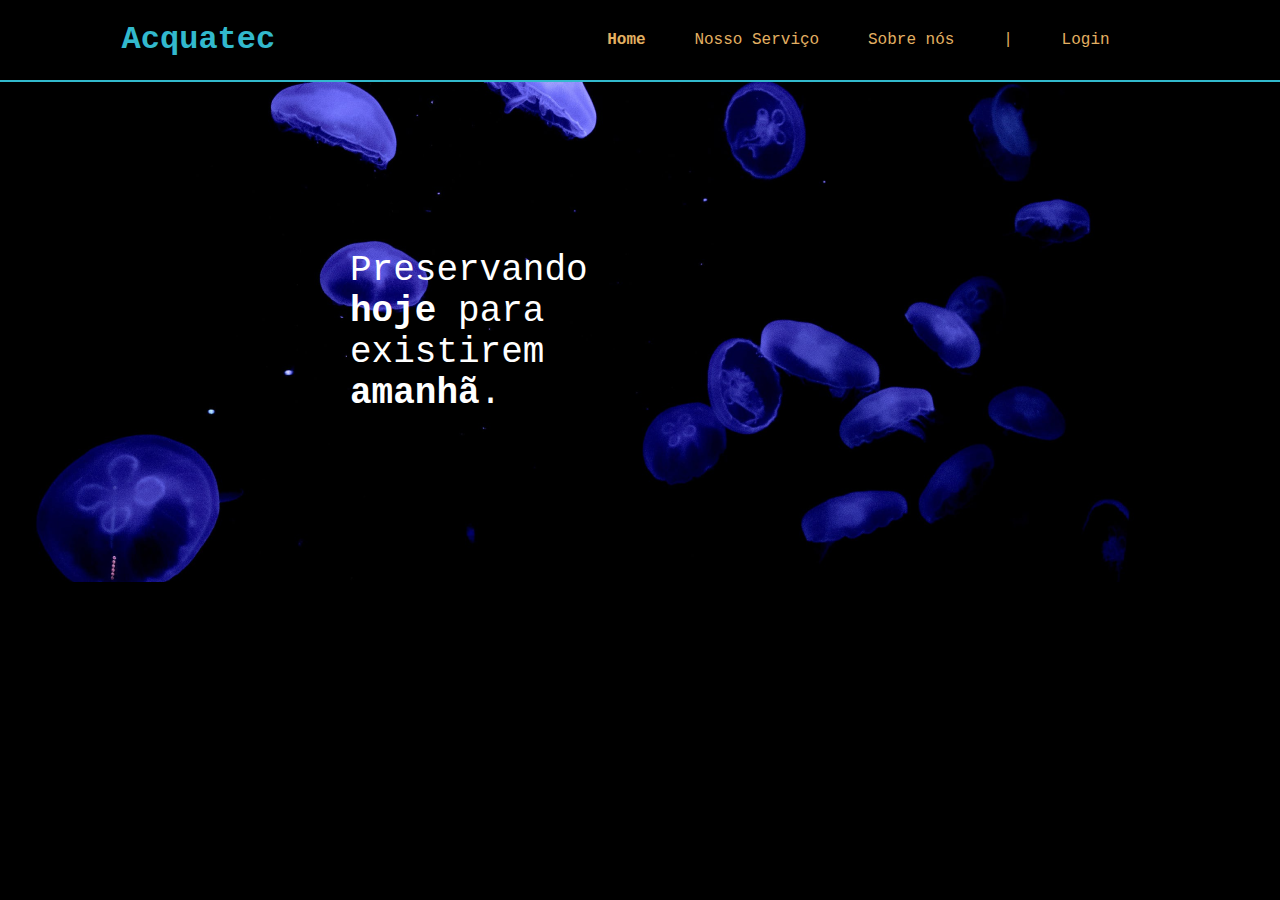
<file: AQUATEC/index.html>
<!DOCTYPE html>
<html lang="pt">
<head>
    <meta charset="UTF-8">
    <meta http-equiv="X-UA-Compatible" content="IE=edge">
    <meta name="viewport" content="width=device-width, initial-scale=1.0">
    <title>Modelo Institucional</title>
    <link rel="stylesheet" href="style.css">
</head>
<body>
    <div class="header">
        <div  class="container">
            <h1>Acquatec</h1>
            <ul>
                <li class="agora"><a href="#">Home</a></li>
                <li><a href="#">Nosso Serviço</a></li>
                <li><a href="#">Sobre nós</a></li>
                <li>|</li>
                <li><a href="login.html">Login</a></li>
            </ul>
        </div>
    </div>
    <div class="banner">
        <div class="container">
            <p>Preservando <span>hoje</span> para existirem <span>amanhã</span>.</p>
        </div>
    </div>
</body>
</html>
</file>
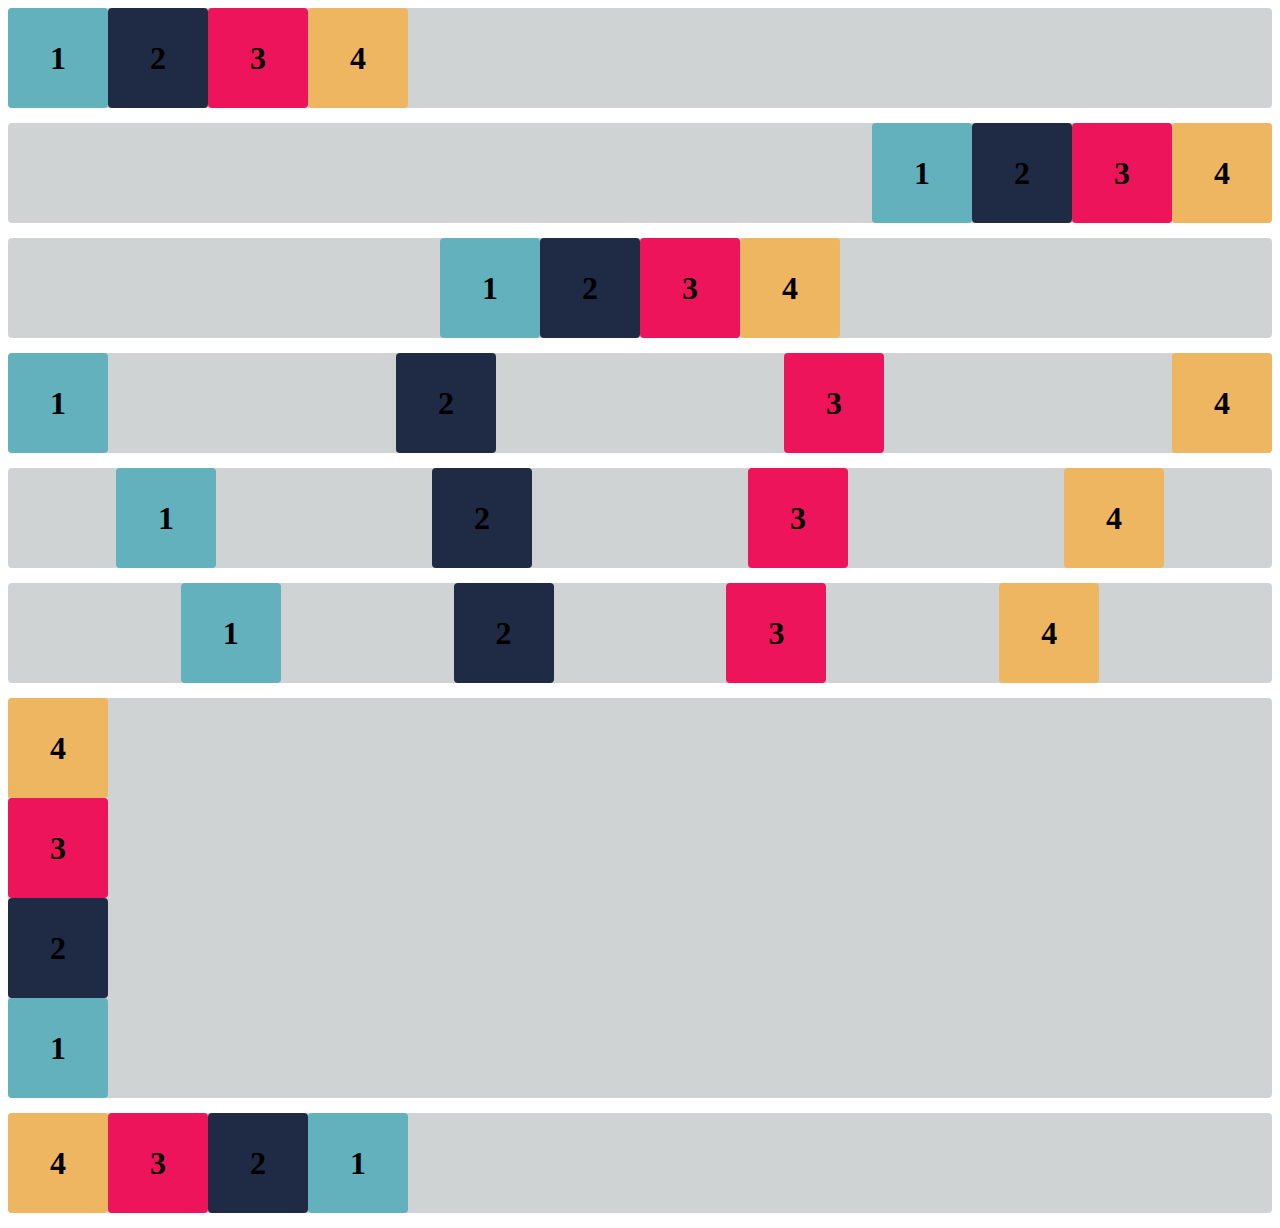
<file: Individuais/Atividade_29032022/atv04_Flexbox/index.html>
<!DOCTYPE html>
<html lang="pt">
    <head>
        <meta charset="UTF-8">
        <meta http-equiv="X-UA-Compatible" content="IE=edge">
        <meta name="viewport" content="width=device-width, initial-scale=1.0">
        <title>Flexbox</title>
        <link rel="stylesheet" href="style.css">
    </head>
    <body>
        <div class="base container1">
            <div class="flex-item box1"><h1>1</h1></div>
            <div class="flex-item box2"><h1>2</h1></div>
            <div class="flex-item box3"><h1>3</h1></div>
            <div class="flex-item box4"><h1>4</h1></div>
        </div>
        <div class="base container2">
            <div class="flex-item box1"><h1>1</h1></div>
            <div class="flex-item box2"><h1>2</h1></div>
            <div class="flex-item box3"><h1>3</h1></div>
            <div class="flex-item box4"><h1>4</h1></div>
        </div>
        <div class="base container3">
            <div class="flex-item box1"><h1>1</h1></div>
            <div class="flex-item box2"><h1>2</h1></div>
            <div class="flex-item box3"><h1>3</h1></div>
            <div class="flex-item box4"><h1>4</h1></div>
        </div>
        <div class="base container4">
            <div class="flex-item box1"><h1>1</h1></div>
            <div class="flex-item box2"><h1>2</h1></div>
            <div class="flex-item box3"><h1>3</h1></div>
            <div class="flex-item box4"><h1>4</h1></div>
        </div>
        <div class="base container5">
            <div class="flex-item box1"><h1>1</h1></div>
            <div class="flex-item box2"><h1>2</h1></div>
            <div class="flex-item box3"><h1>3</h1></div>
            <div class="flex-item box4"><h1>4</h1></div>
        </div>
        <div class="base container6">
            <div class="flex-item box1"><h1>1</h1></div>
            <div class="flex-item box2"><h1>2</h1></div>
            <div class="flex-item box3"><h1>3</h1></div>
            <div class="flex-item box4"><h1>4</h1></div>
        </div>
        <div class="base container-exercicioB">
            <div class="flex-item box1"><h1>1</h1></div>
            <div class="flex-item box2"><h1>2</h1></div>
            <div class="flex-item box3"><h1>3</h1></div>
            <div class="flex-item box4"><h1>4</h1></div>
        </div>
        <div class="base container-desafio">
            <div class="flex-item box1"><h1>1</h1></div>
            <div class="flex-item box2"><h1>2</h1></div>
            <div class="flex-item box3"><h1>3</h1></div>
            <div class="flex-item box4"><h1>4</h1></div>
        </div>
    </body>
</html>
</file>
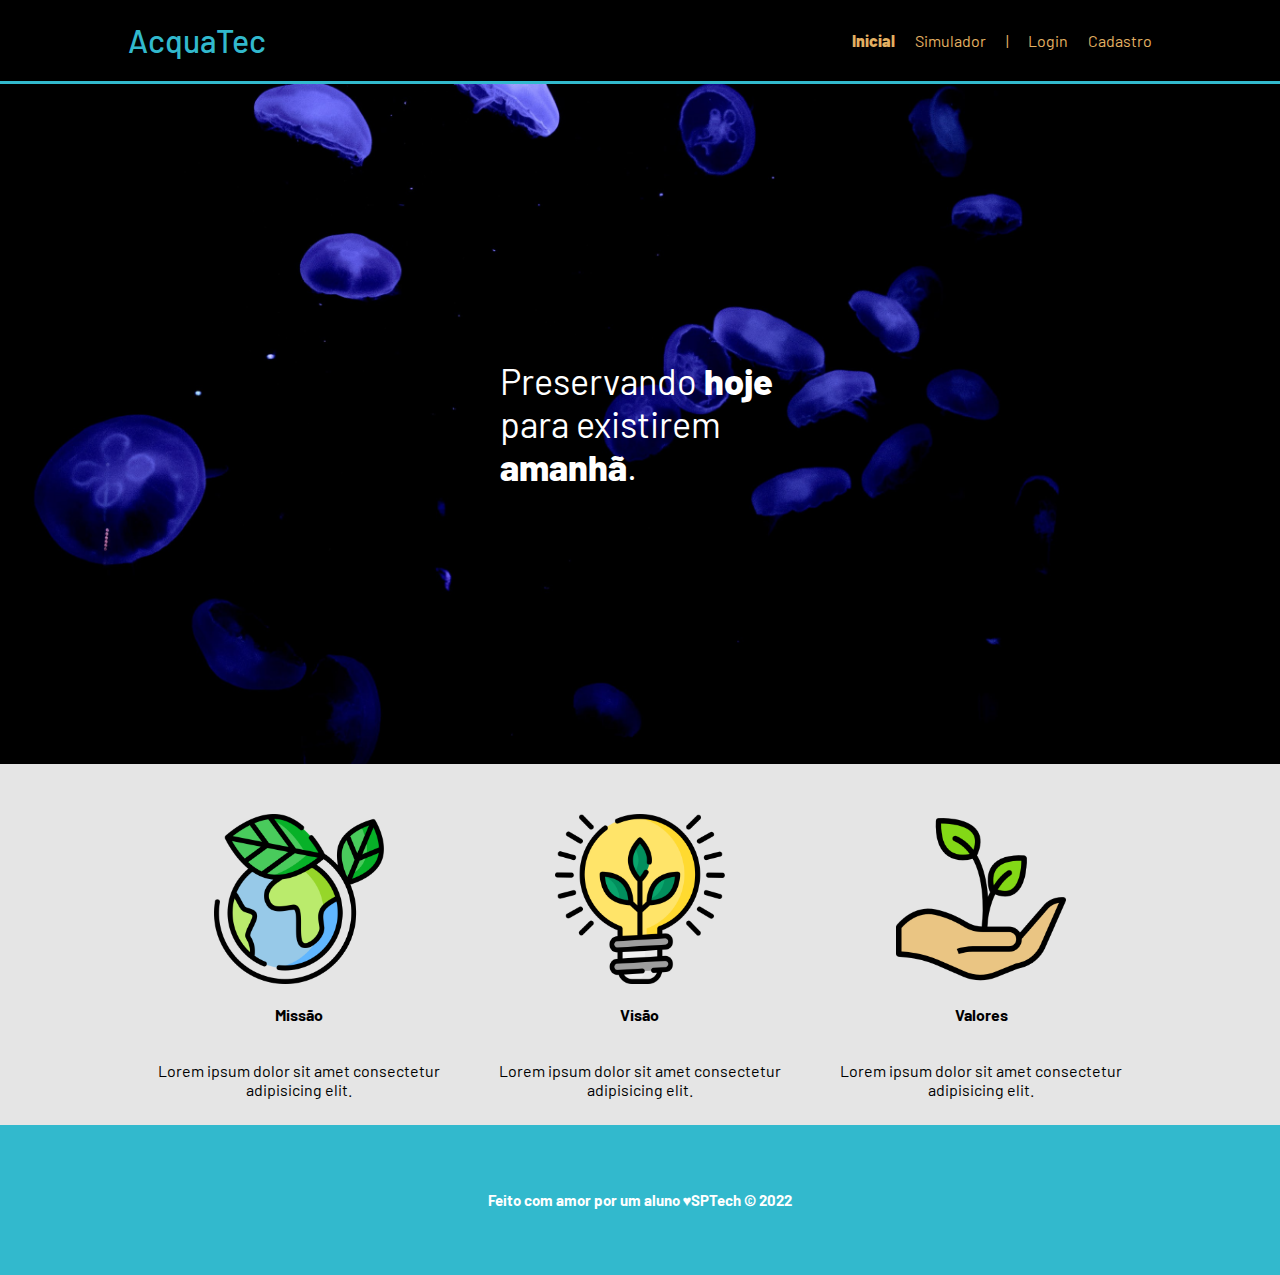
<file: Individuais/Atividade_12042022/api-projeto-site/public/index.html>
<!DOCTYPE html>
<html lang="en">

<head>
    <meta charset="UTF-8">
    <meta http-equiv="X-UA-Compatible" content="IE=edge">
    <meta name="viewport" content="width=device-width, initial-scale=1.0">

    <title>AcquaTec | Página Inicial</title>

    <script src="./js/funcoes.js"></script>

    <link rel="icon" href="./assets/icon/favicon.ico">
    <link rel="stylesheet" href="./css/style.css">
    <link rel="preconnect" href="https://fonts.gstatic.com">
    <!-- <link
        href="https://fonts.googleapis.com/css2?family=Exo+2:ital,wght@0,100;0,200;0,300;0,400;0,500;0,600;0,700;0,800;0,900;1,100;1,200;1,300;1,400;1,500;1,600;1,700;1,800;1,900&display=swap"
        rel="stylesheet"> -->
</head>

<body>
    <div class="header">
        <div class="container">
            <h1 class="titulo">AcquaTec</h1>
            <ul class="navbar">
                <li class="agora">Inicial</li>
                <li>
                    <a href="./simulador.html">Simulador</a>
                </li>
                <li>|</li>
                <li>
                    <a href="./login.html">Login</a>
                </li>
                <li>
                    <a href="./cadastro.html">Cadastro</a>
                </li>
            </ul>
        </div>
    </div>

    <div class="banner">
        <div class="container">
            <p>
                Preservando <span>hoje</span> para existirem <span>amanhã</span>.
            </p>
        </div>
    </div>

    <div class="social">
        <div class="container">
            <div class="boxes">
                <div class="box">
                    <img src="./assets/imgs/planet-earth_color.png" alt="icone da missão">
                    <h4>Missão</h4>
                    <p>Lorem ipsum dolor sit amet consectetur adipisicing elit.</p>
                </div>

                <div class="box">
                    <img src="./assets/imgs/lightbulb_color.png" alt="icone da visão">
                    <h4>Visão</h4>
                    <p>Lorem ipsum dolor sit amet consectetur adipisicing elit.</p>
                </div>

                <div class="box">
                    <img src="./assets/imgs/growth_color.png" alt="icone dos valores">
                    <h4>Valores</h4>
                    <p>Lorem ipsum dolor sit amet consectetur adipisicing elit.</p>
                </div>
            </div>
        </div>


    </div>

    <!--footer inicio-->
    <div class="footer">
        <div class="container">
            <h4>Feito com amor por um aluno &hearts;SPTech &copy; 2022</h4>
        </div>
    </div>
    <!--footer fim-->
</body>

</html>
</file>
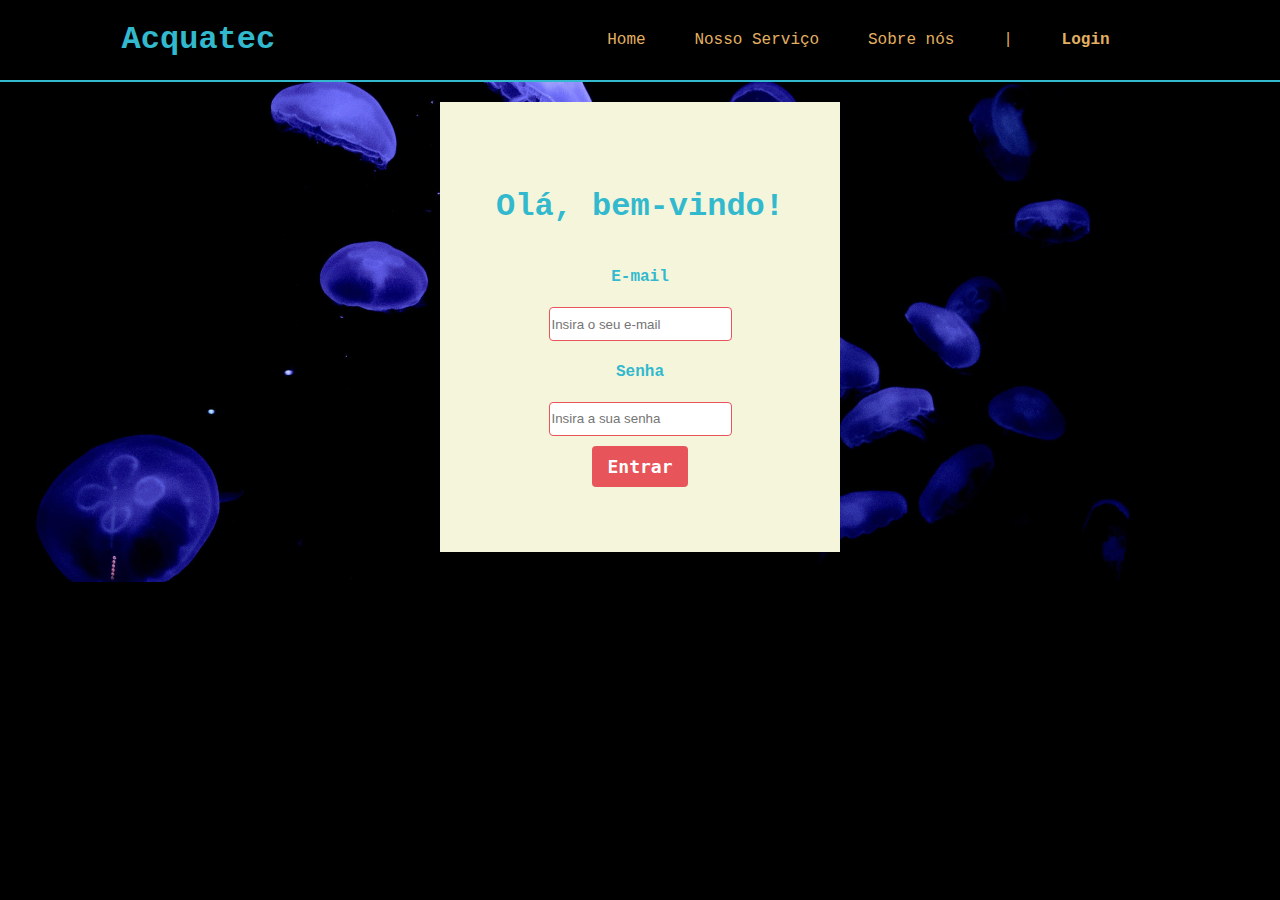
<file: AQUATEC/login.html>
<!DOCTYPE html>
<html lang="pt">
<head>
    <meta charset="UTF-8">
    <meta http-equiv="X-UA-Compatible" content="IE=edge">
    <meta name="viewport" content="width=device-width, initial-scale=1.0">
    <link rel="stylesheet" href="style.css">
    <title>Login</title>
</head>
<body>
    <div class="header">
        <div  class="container">
            <h1>Acquatec</h1>
            <ul>
                <li><a href="index.html">Home</a></li>
                <li><a href="#">Nosso Serviço</a></li>
                <li><a href="#">Sobre nós</a></li>
                <li>|</li>
                <li class="agora"><a href="#">Login</a></li>
            </ul>
        </div>
    </div>
    <div class="banner">
        <div class="container">
            <div class="card">
                <h1>Olá, bem-vindo!</h1>
                <h4>E-mail</h4>
                <input type="text" placeholder="Insira o seu e-mail">
                <h4>Senha</h4>
                <input type="password" placeholder="Insira a sua senha">
                <button class="btn">Entrar</button>
            </div>
        </div>
    </div>
</body>
</html>
</file>
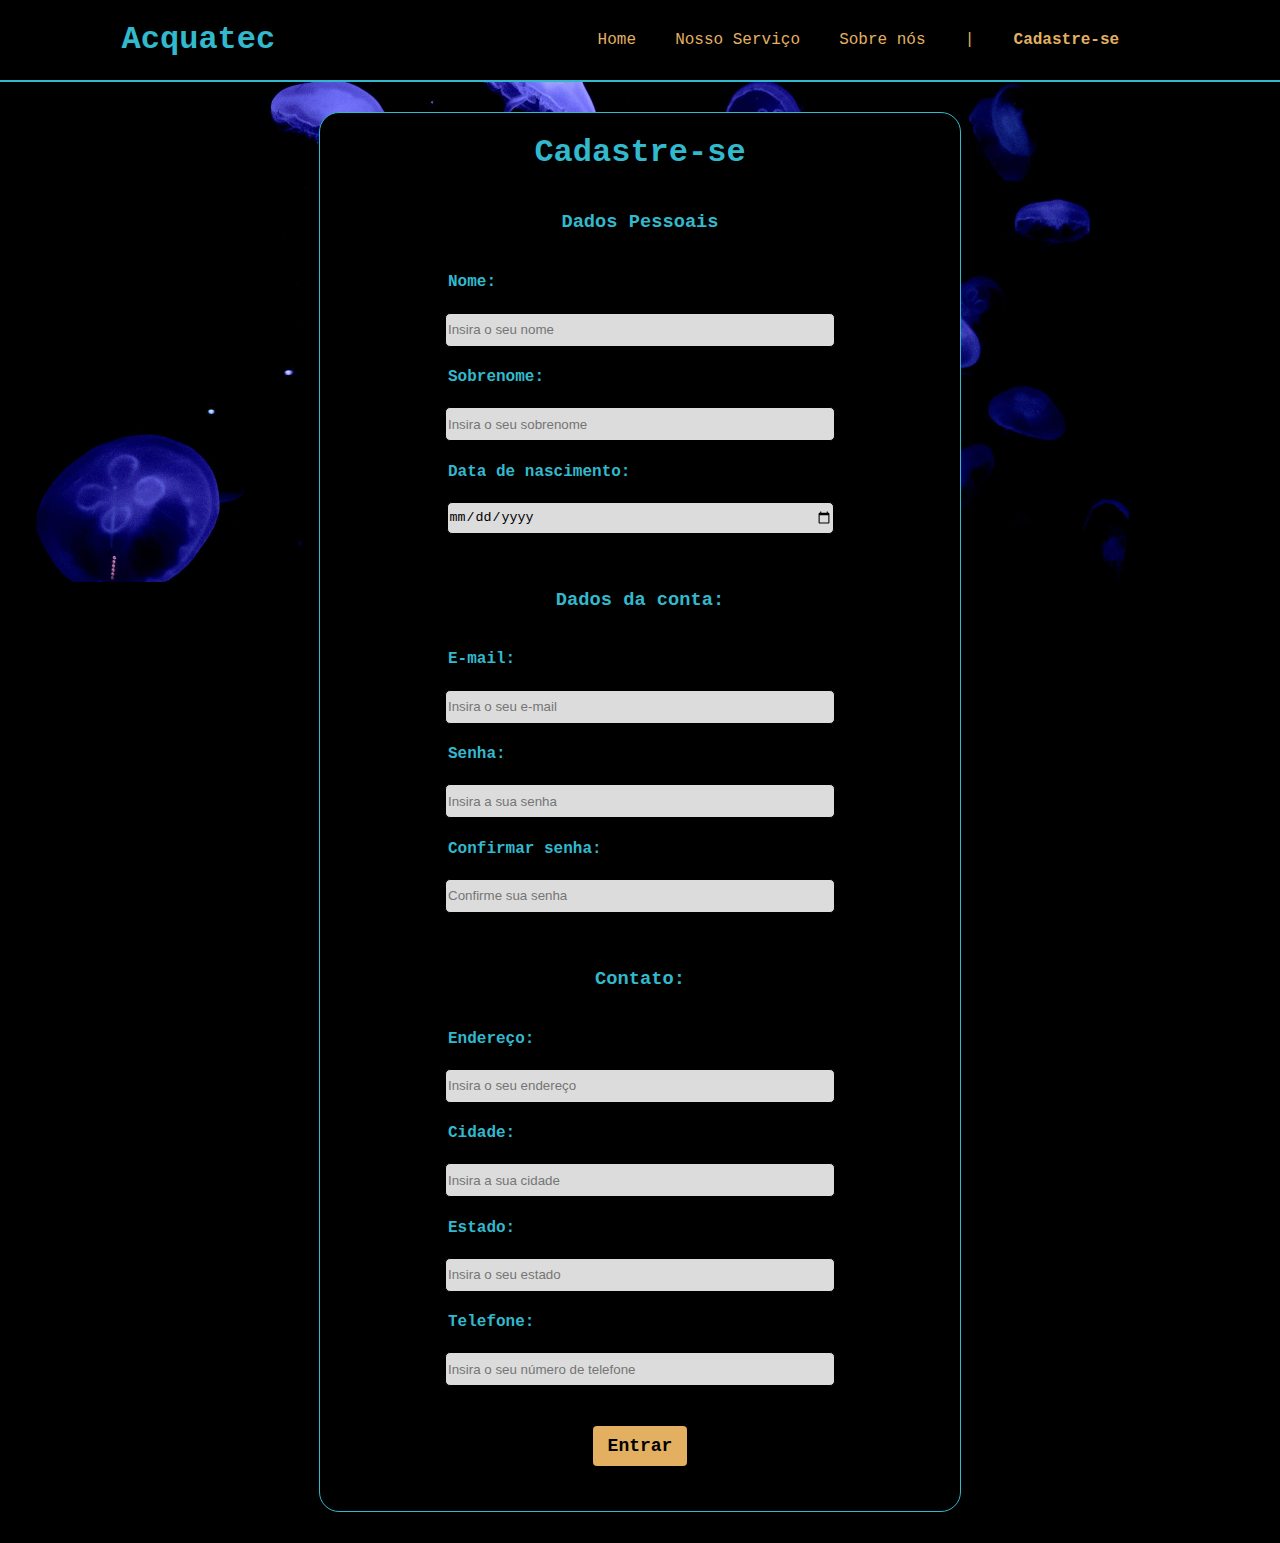
<file: Individuais/Atividade_29032022/cadastro.html>
<!DOCTYPE html>
<html lang="pt">
<head>
    <meta charset="UTF-8">
    <meta http-equiv="X-UA-Compatible" content="IE=edge">
    <meta name="viewport" content="width=device-width, initial-scale=1.0">
    <link rel="stylesheet" href="style_cadastro.css">
    <title>Cadastro</title>
</head>
<body>
    <div class="header">
        <div  class="container">
            <h1>Acquatec</h1>
            <ul>
                <li><a href="#">Home</a></li>
                <li><a href="#">Nosso Serviço</a></li>
                <li><a href="#">Sobre nós</a></li>
                <li>|</li>
                <li class="agora"><a href="#">Cadastre-se</a></li>
            </ul>
        </div>
    </div>
    <div class="banner">
        <div class="container">
            <div class="card">
                <h1>Cadastre-se</h1>
                <h3>Dados Pessoais</h3>
                <h4>Nome:</h4>
                <input type="text" placeholder="Insira o seu nome">
                <h4>Sobrenome:</h4>
                <input type="text" placeholder="Insira o seu sobrenome">
                <h4>Data de nascimento:</h4>
                <input type="date">

                <br><br>
                <h3>Dados da conta:</h3>
                <h4>E-mail:</h4>
                <input type="text" placeholder="Insira o seu e-mail">
                <h4>Senha:</h4>
                <input type="password" placeholder="Insira a sua senha">
                <h4>Confirmar senha:</h4>
                <input type="password" placeholder="Confirme sua senha">

                <br><br>
                <h3>Contato:</h3>
                <h4>Endereço:</h4>
                <input type="text" placeholder="Insira o seu endereço">
                <h4>Cidade:</h4>
                <input type="text" placeholder="Insira a sua cidade">
                <h4>Estado:</h4>
                <input type="text" placeholder="Insira o seu estado">
                <h4>Telefone:</h4>
                <input type="number" placeholder="Insira o seu número de telefone">
                <button class="btn">Entrar</button>
            </div>
        </div>
    </div>
</body>
</html>
</file>
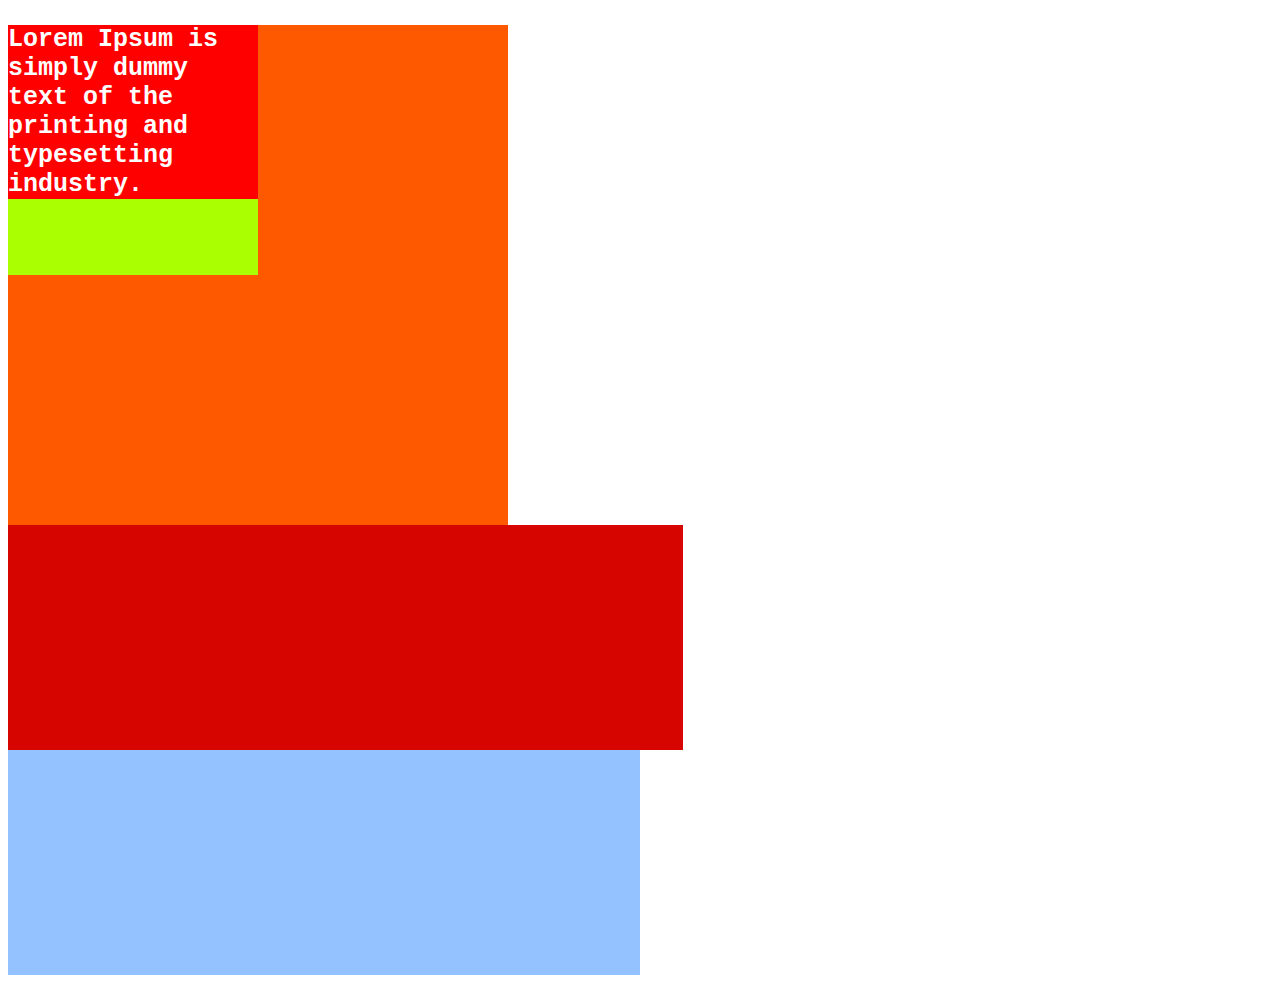
<file: Individuais/Atividade_21032022/atv01_CSS_HTML/cssExterno.html>
<!DOCTYPE html>
<html lang="pt">
<head>
    <meta charset="UTF-8">
    <meta http-equiv="X-UA-Compatible" content="IE=edge">
    <meta name="viewport" content="width=device-width, initial-scale=1.0">
    <link rel="stylesheet" href="style_cssExterno.css">
    <title>HTML e CSS externo</title>
</head>
<body>
    <div class="divA">
        <div class="divB">
            <p class="p_divB">Lorem Ipsum is simply dummy text of the printing and typesetting industry.</p>
        </div>
    </div>
    <div class="divD">
        <div class="divE"></div>
    </div>
</body>
</html>
</file>
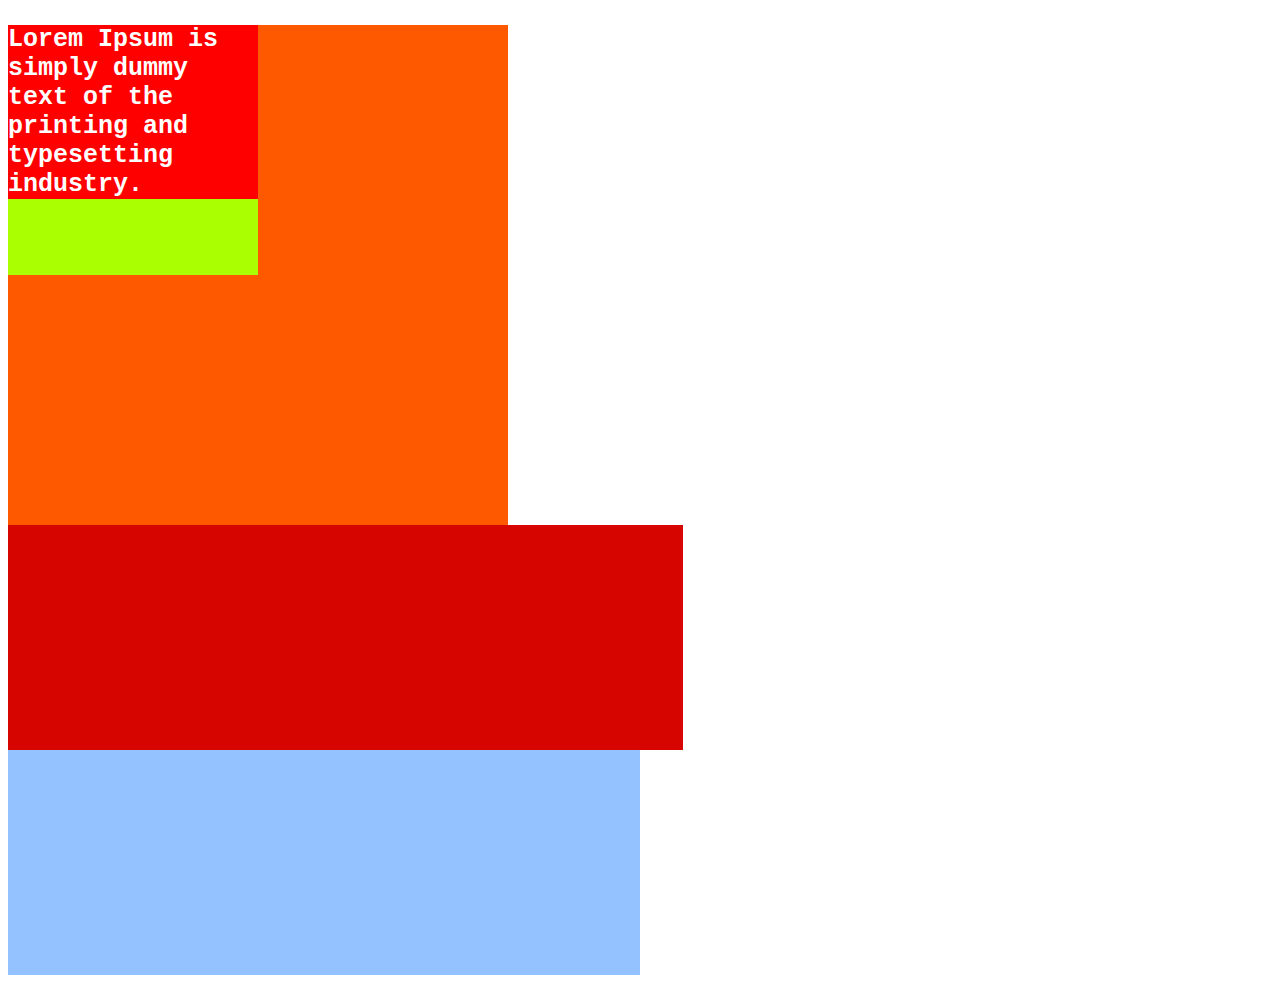
<file: Individuais/Atividade_21032022/atv01_CSS_HTML/cssInline.html>
<!DOCTYPE html>
<html lang="pt">
<head>
    <meta charset="UTF-8">
    <meta http-equiv="X-UA-Compatible" content="IE=edge">
    <meta name="viewport" content="width=device-width, initial-scale=1.0">
    <title>HTML e CSS inline</title>
</head>
<body>
    <div style="width: 500px; height: 500px; background-color: #FF5900;">
        <div style="width: 250px; height: 250px; background-color: #AAFF00;">
            <p style="color: white; background-color: red; font-size: 25px; font-family: monospace; font-weight: bold;">Lorem Ipsum is simply dummy text of the printing and typesetting industry.</p>
        </div>
    </div>
    <div style="width: 50%; height: 50vh; background-color: #94C1FF;">
        <div style="width: 75vh; height: 50%; background-color: #D70500;"></div>
    </div>
</body>
</html>
</file>
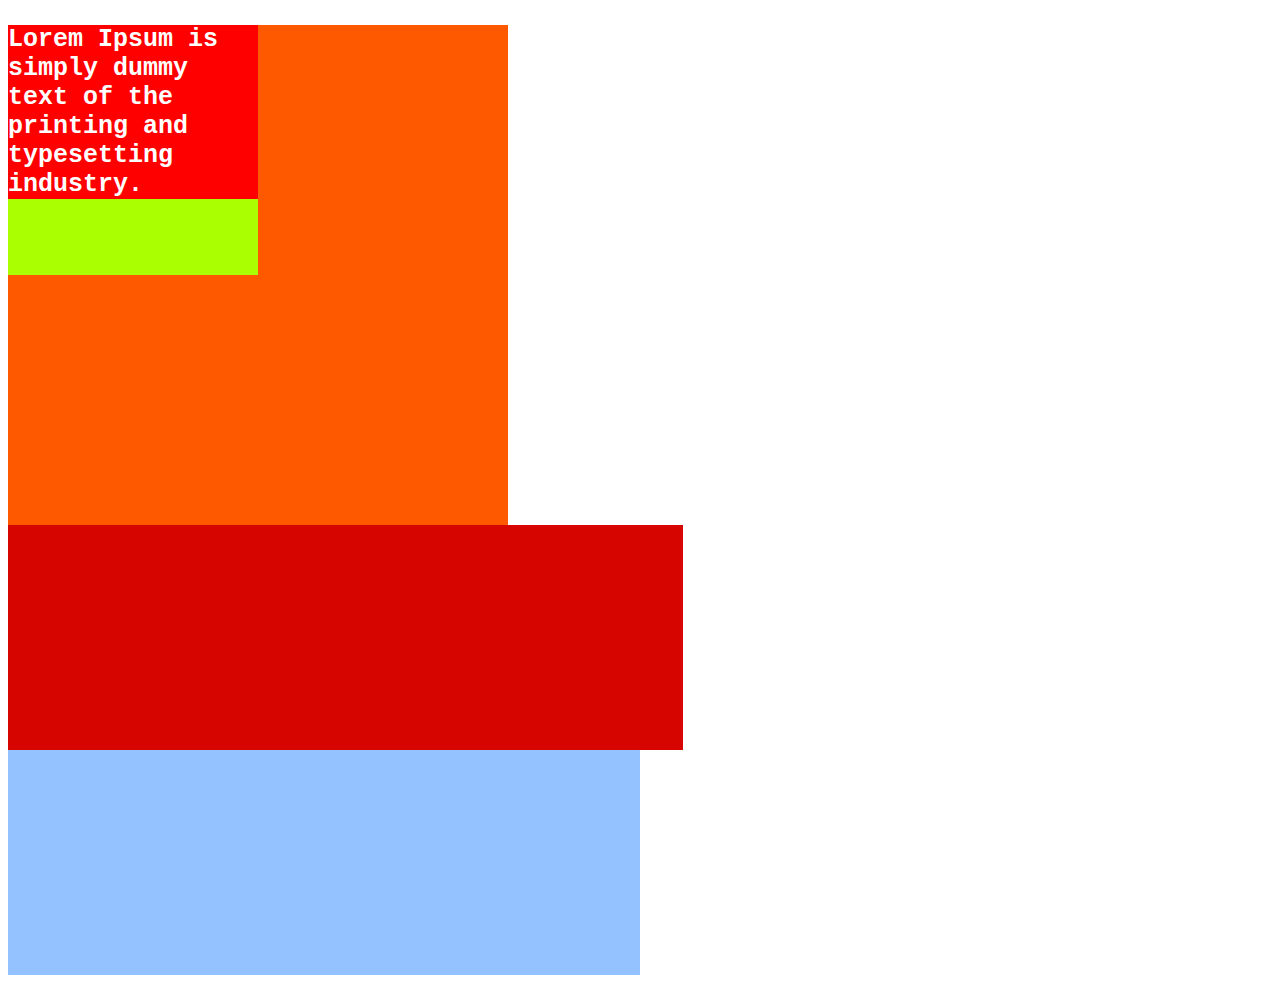
<file: Individuais/Atividade_21032022/atv01_CSS_HTML/cssInterno.html>
<!DOCTYPE html>
<html lang="pt">
<head>
    <meta charset="UTF-8">
    <meta http-equiv="X-UA-Compatible" content="IE=edge">
    <meta name="viewport" content="width=device-width, initial-scale=1.0">
    <title>HTML e CSS interno</title>
    <style>
        .divA{
            width: 500px;
            height: 500px;
            background-color: #FF5900;
        }

        .divB{
            width: 250px;
            height: 250px;
            background-color: #AAFF00;
        }

        .p_divB{
            color: white;
            background-color: red;
            font-size: 25px;
            font-family: monospace;
            font-weight: bold;
        }

        .divD{
            width: 50%;
            height: 50vh;
            background-color: #94C1FF;
        }

        .divE{
            width: 75vh;
            height: 50%;
            background-color: #D70500;
        }
    </style>
</head>
<body>
    <div class="divA">
        <div class="divB">
            <p class="p_divB">Lorem Ipsum is simply dummy text of the printing and typesetting industry.</p>
        </div>
    </div>
    <div class="divD">
        <div class="divE"></div>
    </div>
</body>
</html>
</file>
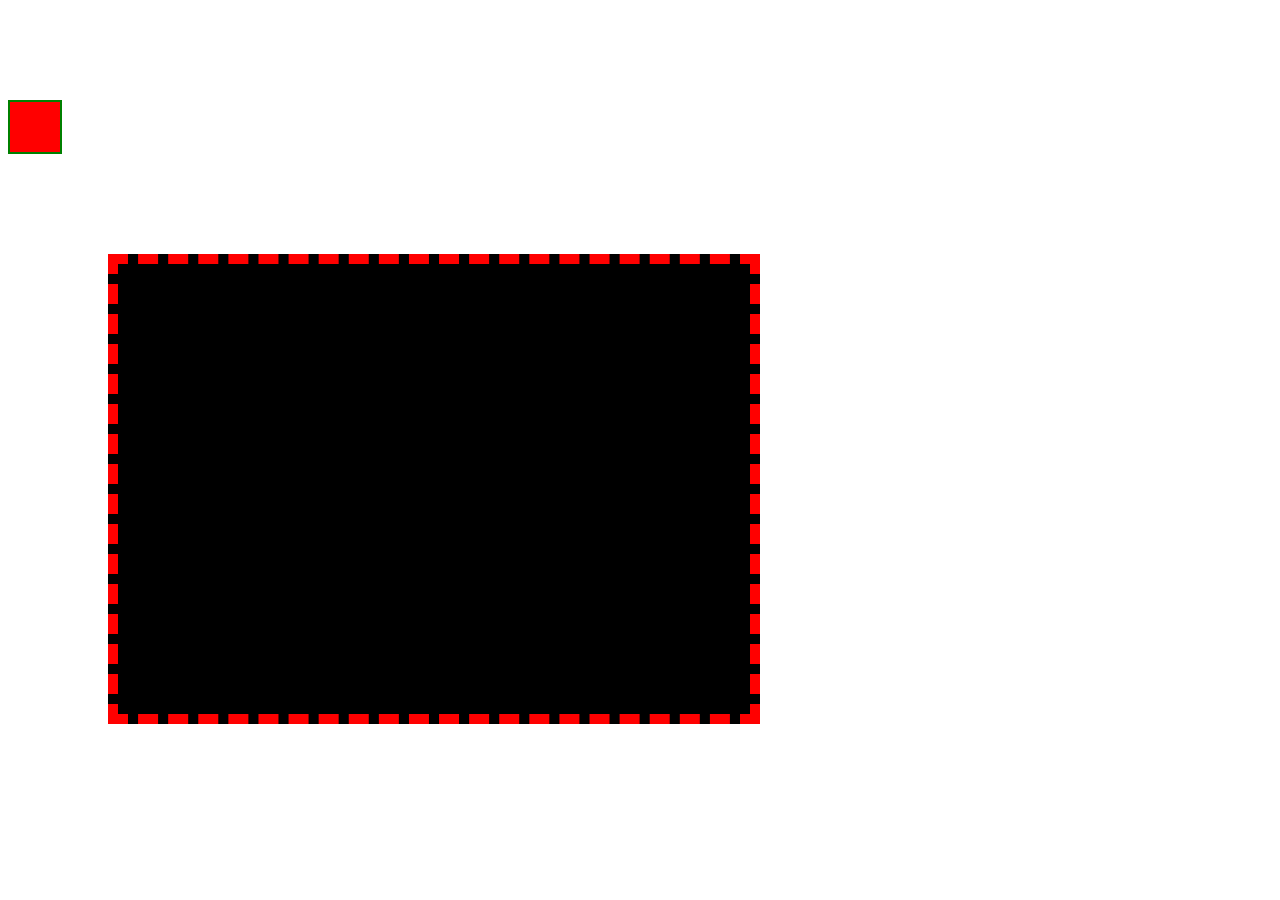
<file: Individuais/Atividade_21032022/atv02_CSS_HTML/programa1.html>
<!DOCTYPE html>
<html lang="pt">
<head>
    <meta charset="UTF-8">
    <meta http-equiv="X-UA-Compatible" content="IE=edge">
    <meta name="viewport" content="width=device-width, initial-scale=1.0">
    <link rel="stylesheet" href="style_programa1.css">
    <title>Programa 1</title>
</head>
<body>
    <div class="divA"></div>
    <div class="divB"></div>
</body>
</html>
</file>
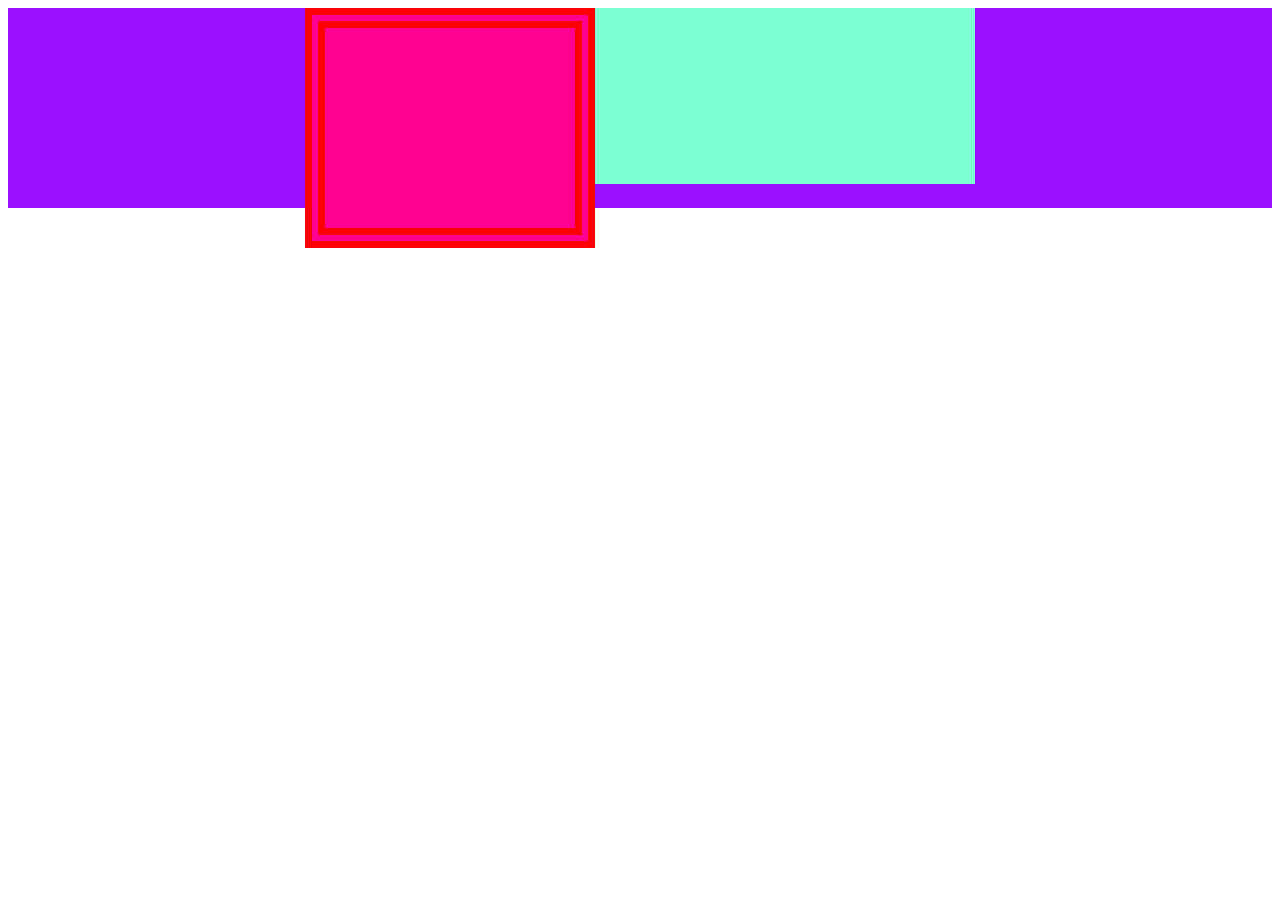
<file: Individuais/Atividade_21032022/atv02_CSS_HTML/programa2.html>
<!DOCTYPE html>
<html lang="pt">
<head>
    <meta charset="UTF-8">
    <meta http-equiv="X-UA-Compatible" content="IE=edge">
    <meta name="viewport" content="width=device-width, initial-scale=1.0">
    <link rel="stylesheet" href="style_programa2.css">
    <title>Programa 2</title>
</head>
<body>
    <div class="divA">
        <div class="divB"></div>
        <div class="divC"></div>
    </div>
    
</body>
</html>
</file>
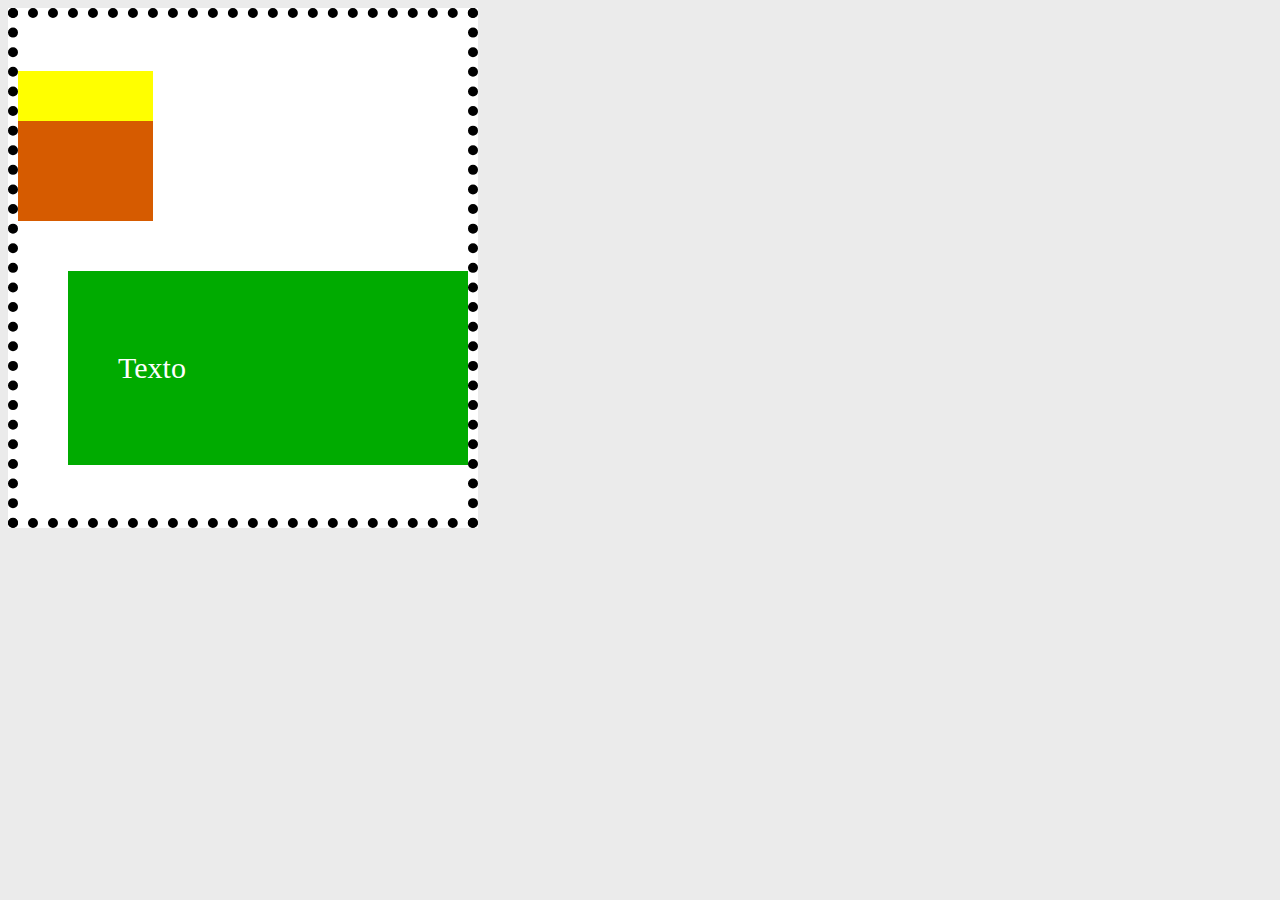
<file: Individuais/Atividade_21032022/atv02_CSS_HTML/programa3.html>
<!DOCTYPE html>
<html lang="pt">
<head>
    <meta charset="UTF-8">
    <meta http-equiv="X-UA-Compatible" content="IE=edge">
    <meta name="viewport" content="width=device-width, initial-scale=1.0">
    <link rel="stylesheet" href="style_programa3.css">
    <title>Programa 3</title>
</head>
<body>
    <div class="divB">
        <div class="divC"></div>
        <div class="divD"></div>
        <div class="divE">
            <p>Texto</p>
        </div>
    </div>
</body>
</html>
</file>
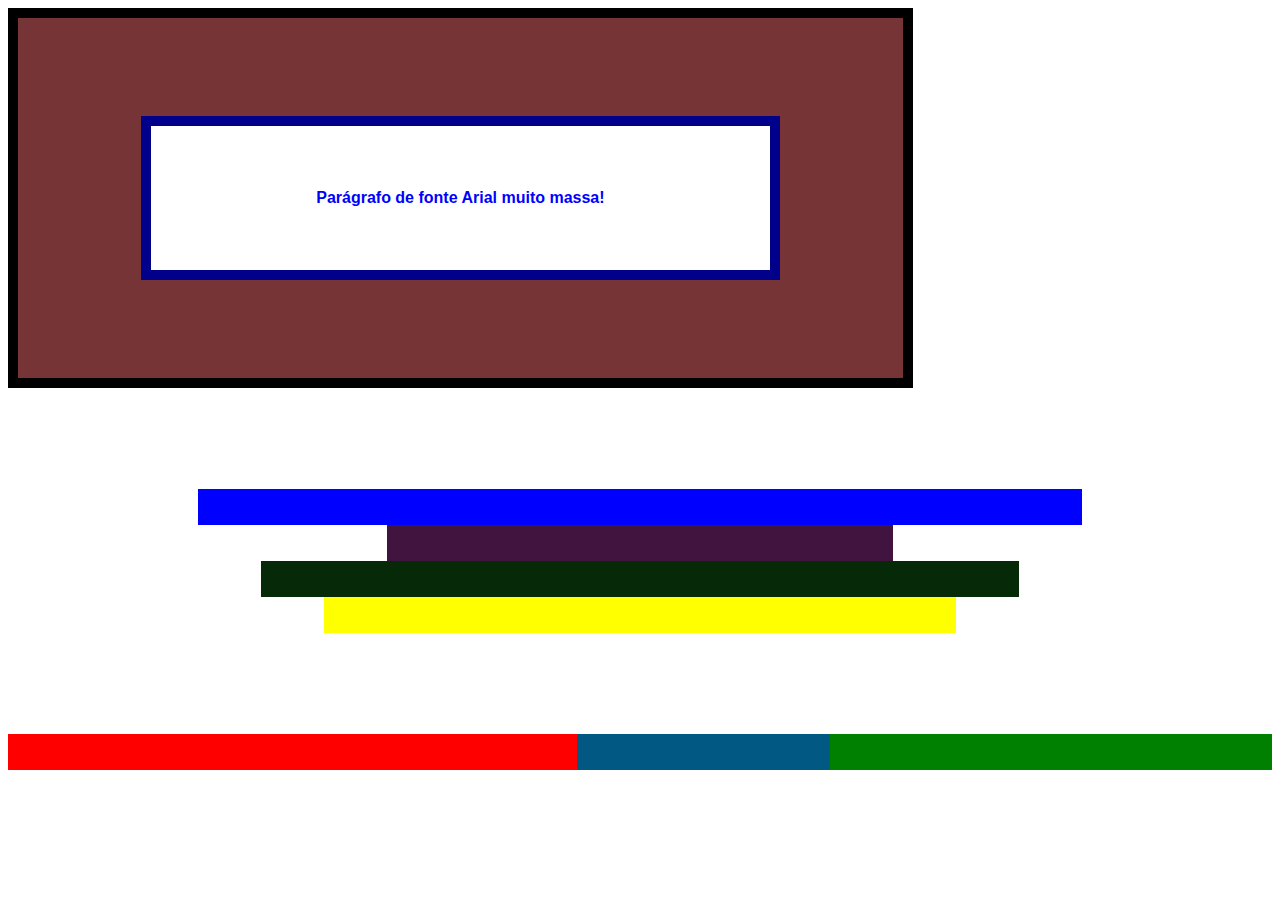
<file: Individuais/Atividade_21032022/atv02_CSS_HTML/programa4_Desafio.html>
<!DOCTYPE html>
<html lang="pt">
<head>
    <meta charset="UTF-8">
    <meta http-equiv="X-UA-Compatible" content="IE=edge">
    <meta name="viewport" content="width=device-width, initial-scale=1.0">
    <link rel="stylesheet" href="style_programa4_Desafio.css">
    <title>Programa 4 - Desafio</title>
</head>
<body>
    <div class="divA">
        <div class="divB">
            <p class="p_divB">Parágrafo de fonte Arial muito massa!</p>
        </div>
    </div>
    <div class="divC"></div>
    <div class="divD"></div>
    <div class="divE"></div>
    <div class="divF"></div>
    <div class="divG">
        <div class="divH"></div>
        <div class="divI"></div>
        <div class="divJ"></div>
    </div>

</body>
</html>
</file>
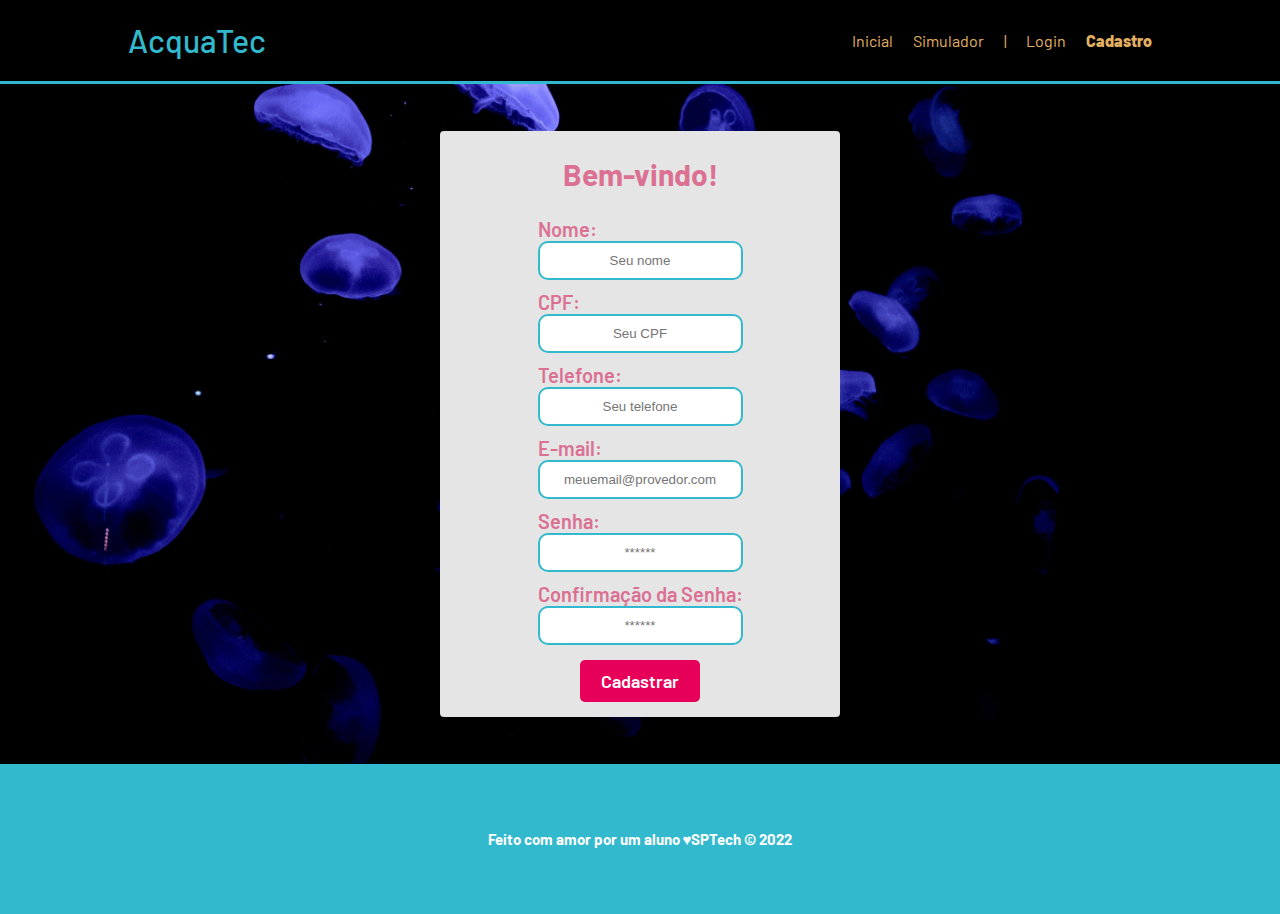
<file: Individuais/Atividade_12042022/api-projeto-site/public/cadastro.html>
<!DOCTYPE html>
<html lang="pt-br">

<head>
    <meta charset="UTF-8">
    <meta http-equiv="X-UA-Compatible" content="IE=edge">
    <meta name="viewport" content="width=device-width, initial-scale=1.0">

    <title>AcquaTec | Cadastro</title>


    <script src="./js/funcoes.js"></script>


    <link rel="icon" href="./assets/icon/favicon.ico">
    <link rel="stylesheet" href="./css/style.css">
    <link rel="preconnect" href="https://fonts.gstatic.com">
    <link
        href="https://fonts.googleapis.com/css2?family=Exo+2:ital,wght@0,100;0,200;0,300;0,400;0,500;0,600;0,700;0,800;0,900;1,100;1,200;1,300;1,400;1,500;1,600;1,700;1,800;1,900&display=swap"
        rel="stylesheet">
</head>

<body>

    <!--header inicio-->
    <div class="header">
        <div class="container">
            <h1 class="titulo">AcquaTec</h1>
            <ul class="navbar">
                <li>
                    <a href="./index.html">
                        Inicial
                    </a>
                </li>
                <li>
                    <a href="./simulador.html">Simulador</a>
                </li>
                <li>|</li>
                <li>
                    <a href="./login.html">Login</a>
                </li>
                <li class="agora">
                    <a href="./cadastro.html">Cadastro</a>
                </li>
            </ul>
        </div>
    </div>
    <!--header fim-->


    <div class="banner ">
        <div class="alerta_erro">
            <div class="card_erro" id="cardErro">
                <span id="mensagem_erro"></span>
            </div>
        </div>
        <div class="container ">
            <div class="card medio">
                <h2>Bem-vindo!</h2>
                <div class="formulario">

                    <span class="tipo_campo">Nome:</span>
                    <input id="nome_input" type="text" placeholder="Seu nome">

                    <span class="tipo_campo">CPF:</span>
                    <input id="cpf_input" type="text" placeholder="Seu CPF">

                    <span class="tipo_campo">Telefone:</span>
                    <input id="telefone_input" type="text" placeholder="Seu telefone">

                    <span class="tipo_campo">E-mail:</span>
                    <input id="email_input" type="text" placeholder="meuemail@provedor.com">

                    <span class="tipo_campo">Senha:</span>
                    <input id="senha_input" type="password" placeholder="******">

                    <span class="tipo_campo">Confirmação da Senha:</span>
                    <input id="confirmacao_senha_input" type="password" placeholder="******">

                    <button class="btn" onclick="cadastrar()">Cadastrar</button>

                </div>
                <div id="div_aguardar" class="loading-div">
                    <img src="./assets/circle-loading.gif" id="loading-gif">
                </div>

                <div id="div_erros_login">

                </div>
            </div>
        </div>
    </div>

    <!--footer inicio-->
    <div class="footer">
        <div class="container">
            <h4>Feito com amor por um aluno &hearts;SPTech &copy; 2022</h4>
        </div>
    </div>
    <!--footer fim-->


</body>

</html>

<script>
    function cadastrar() {
        aguardar();

        var nomeVar = nome_input.value;
        var cpfVar = cpf_input.value;
        var telefoneVar = telefone_input.value;
        var emailVar = email_input.value;
        var senhaVar = senha_input.value;
        var confirmacaoSenhaVar = confirmacao_senha_input.value;

        if (nomeVar == "" || emailVar == "" || senhaVar == "" || confirmacaoSenhaVar == "") {
            cardErro.style.display = "block"
            mensagem_erro.innerHTML = "Preencha todos os campos para prosseguir!";

            finalizarAguardar();
            return false;
        }
        else {
            setInterval(sumirMensagem, 5000)
        }

        if (emailVar.indexOf("@") == -1 || emailVar.indexOf(".com") == -1) {
            cardErro.style.display = "block"
            mensagem_erro.innerHTML = "Ops, e-mail inválido! Verifique e tente novamente.";
            finalizarAguardar();
            return false;
        }
        else {
            setInterval(sumirMensagem, 5000)
        }

        if (senhaVar != confirmacaoSenhaVar) {
            cardErro.style.display = "block"
            mensagem_erro.innerHTML = "As senhas inseridas devem ser iguais para prosseguir!";
            finalizarAguardar();
            return false;
        }
        else {
            setInterval(sumirMensagem, 5000)
        }


        fetch("/usuarios/cadastrar", {
            method: "POST",
            headers: {
                "Content-Type": "application/json"
            },
            body: JSON.stringify({
                nomeServer: nomeVar,
                cpfServer: cpfVar,
                emailServer: emailVar,
                senhaServer: senhaVar
            })
        }).then(function (resposta) {

            console.log("resposta: ", resposta);

            if (resposta.ok) {
                cardErro.style.display = "block"
                mensagem_erro.innerHTML = "Cadastro realizado com sucesso!";
                window.location = "login.html";
                limparFormulario();
                finalizarAguardar();
            } else {
                throw ("Houve um erro ao tentar realizar o cadastro!");
            }
        }).catch(function (resposta) {
            console.log(`#ERRO: ${resposta}`);
            finalizarAguardar();
        });

        return false;
    }

    function sumirMensagem() {
        cardErro.style.display = "none"
    }

</script>
</file>
<file: AQUATEC/style.css>
body{
    margin: 0;
    font-family: 'Courier New', Courier, monospace;
    background-color: black;
}

.header{
    border-bottom:2px solid #32b9cd;
}

.container{
    color: #32b9cd;
    display: flex;
    justify-content: space-between;
}

.container ul{
    color: #e3b062;
    display: flex;
    width: 600px;
    justify-content: space-evenly;
    list-style: none;
}

.header .container{
    justify-content: space-around;
    align-items: center;
}

ul a{
    text-decoration: none;
    color: #e3b062;
}

.agora{
    font-weight: 600;
}

/* BANNER */

.banner{
    background-image: url("bg-jelly-fish-para-home.png");
    height: 500px;
    background-size: cover;
    
}

.banner .container{
    height: 500px;
    align-items: center;
}

.banner p{
    color: white;
    margin: 0;
    padding: 0;
    font-size: 36px;
    width: 280px;
    margin-left: 350px;
}

.banner span{
    font-weight: 800;
}


/* LOGIN */

.banner .card{
    background-color: beige;
    height: 450px;
    width: 400px;
    display: flex;
    flex-direction: column;
    align-items: center;
    justify-content: center;
    margin: auto;
    margin-top: 20px;
}

.card{
    margin-top: 20px;
}

.btn{
    font-family: monospace;
    margin-top: 10px;
    border: 0;
    font-weight: 600;
    border-radius: 4px;
    font-size: 18px;
    color: white;
    padding: 10px 15px;
    background-color: #e75459;
    cursor: pointer;
}

.card input{
    height: 30px;
    border: 1px solid #e75459;
    border-radius: 4px;
}
</file>
<file: Individuais/Atividade_29032022/atv04_Flexbox/style.css>
.flex-item {
    width: 100px;
    height: 100px;
    border-radius: 4px;
    display: flex;
    align-items: center;
}

.base {
    margin-bottom: 15px;
    background-color: #d0d3d4;
    border-radius: 4px;
}

.box1 {
    background-color: #63b1bc;
}

.box2 {
    background-color: #1f2a44;
}

.box3 {
    background-color: #ed145b;
}

.box4 {
    background-color: #efb661;
}

h1 {
    margin: auto;
}

/* Insira o código abaixo */

 .container1 {
    display: flex;
    justify-content: left;
}

.container2 {
    display: flex;
    justify-content: right;
}

.container3 {
    display: flex;
    justify-content: center;
}

.container4 {
    display: flex;
    justify-content: space-between;
}

.container5 {
    display: flex;
    justify-content: space-around;
}

.container6 {
    display: flex;
    justify-content: space-evenly;
} 

.container-exercicioB{
    display: flex;
    flex-direction: column-reverse;
}

.container-desafio{
    display: flex;
    flex-direction: row-reverse;
    justify-content: left;
}
</file>
<file: Individuais/Atividade_12042022/api-projeto-site/public/css/style.css>
@import url('https://fonts.googleapis.com/css2?family=Barlow:ital,wght@0,100;0,200;0,300;0,400;0,500;0,600;0,700;0,800;0,900;1,100;1,200;1,300;1,400;1,500;1,600;1,700;1,800;1,900&display=swap');

body {
  margin: 0;
  padding: 0;
  font-family: 'Barlow', "Segoe UI", Tahoma, Geneva, Verdana, sans-serif;
  background-color: black;
}

.container {
  width: 80%;
  margin: auto;
  display: flex;
}

.header {
  border-bottom: 3px solid #32b9cd;
}

.header .container {
  justify-content: space-between;
}

.header a {
  text-decoration: none;
  color: #e3b062;
}

.agora {
  font-weight: 800;
}

.navbar {
  width: 300px;
  display: flex;
  align-items: center;
  justify-content: space-between;
  list-style: none;
  color: #e3b062;
}


.titulo {
  color: #32b9cd;
  width: fit-content;
  font-weight: 500;
}


/* BANNER */

.banner {
  padding: 40px 0;
  color: white;
  background-image: url(".././assets/imgs/bg-jelly-fish-para_outras_pags.png");
  background-size: cover;
}

.banner .container {
  height: 600px;
  font-size: 36px;
  justify-content: center;
  align-items: center;
}

.banner p {
  width: 50%;
  margin: 0;
  padding: 0;
  width: 280px;
  font-size: 36px;
}

.banner .container span {
  font-weight: 800;
}

/* missao visao valores */

.social {
  background-color: #e5e5e5;
  display: flex;
}

.box img {
  width: 170px;
}

.social .container .boxes {
  display: flex;
}

.social p {
  text-align: center;
}

.box {
  margin: 10px;
  display: flex;
  flex-direction: column;
  align-items: center;
}


.box {
  margin-top: 50px;
  display: flex;
  flex-direction: column;
  align-items: center;
}


/* FOOTER */

.footer {
  background-color: #32b9cd;
  height: 150px;
  color: #fff;
  display: flex;
  font-size: 15px;
}

.footer .container {
  justify-content: center;
}


/* LOGIN */

.banner .container .card {
  background-color: #e5e5e5;
  width: 400px;
  display: flex;
  flex-direction: column;
  color: palevioletred;
  align-items: center;
  border-radius: 4px;
  position: relative;
}

.card {
  display: flex;
  justify-content: space-around;
}

.card h2 {
  font-size: 30px;
}

.card h4 {
  font-size: 16px;
}

.banner #div_erros_login {
  margin-top: 15px;
}

button {
  cursor: pointer;
}

/* FORMULARIO */

.alerta_erro{
  display: flex;
  justify-content: flex-end;
}

.card_erro {
  display: none;
  background-color: #fff;
  color: black;
  width: 230px;
  position: fixed;
  border-radius: 4px;
  border: #e6005a 3px solid;
  padding: 10px;
  margin-right: 10%;
}

.card_erro #mensagem_erro{
  font-weight: 500;
  font-size: 20px;
}

.formulario .tipo_campo {
  font-size: 20px;
  font-weight: 600 !important;
}

.formulario {
  display: flex;
  flex-direction: column;
}

input {
  margin-bottom: 10px;
  border: 2px solid #32b9cd;
  padding: 10px;
  text-align: center;
  border-radius: 10px;
}

.btn {
  font-family: "Barlow", sans-serif;
  border: 0;
  border-radius: 5px;
  font-weight: 600;
  font-size: 18px;
  padding: 10px 15px;
  color: white;
  background-color: #e6005a;
  width: 120px;
  align-self: center;
  margin-top: 5px;
}

.loading-div {
  width: 50px;
  margin: auto;
  display: none;
}

.loading-div img {
  height: 50px;
  width: 50px;
}

/* PAGINA DOS GRÁFICOS */

.janela {
  display: flex;
  width: 100vw;
}

.header-left a {
  text-decoration: none;
  color: white;
}

.header-left {
  position: fixed;
  top: 0;
  left: 0;
  z-index: 999;
  height: 100vh;
  width: 25%;
  display: flex;
  flex-direction: column;
  justify-content: space-evenly;
  align-items: center;
  border-right: 3px solid #32b9cd;
  background-color: #212124;
  /* border: 3px solid pink; */
}

.dash-right {
  display: flex;
  width: 75%;
  height: fit-content;
  background-color: #161618;
  position: relative;
  top: 0;
  left: 25%;
}

.header-left h1 {
  color: #32b9cd;
}

.hello {
  width: 100%;
  display: flex;
  justify-content: center;
}

.hello h3 {
  color: #e3b062;
  font-weight: 300;
  font-size: 1.2rem;
}

.hello h3 span {
  font-weight: 800;
}

.btn-nav {
  width: 40%;
  color: white;
  background-color: #e6005a;
  border-radius: 5px;
  text-align: center;
  padding: 2% 5%;
}

.btn-nav-white {
  width: 40%;
  background-color: white;
  border: 3px solid #e6005a;
  border-radius: 5px;
  text-align: center;
  padding: 2% 5%;
}

.btn-nav-white h3 {
  color: #e6005a;
  padding: 0;
  margin: 0;
}

.btn-nav h3,
.btn-logout h3 {
  margin: 0;
  padding: 0;
}

.btn-logout {
  margin: 0;
  padding: 0;
  width: 20%;
  background-color: #32b9cd;
  color: white;
  border-radius: 10px;
  text-align: center;
  padding: 10px 15px;
  margin-bottom: 100px;
  cursor: pointer;
}

/* pagina extra - simulador */
.simulador {
  color: white;

}

.simulador .container {
  flex-direction: column
}
</file>
<file: Individuais/Atividade_29032022/style_cadastro.css>
body{
    margin: 0;
    font-family: 'Courier New', Courier, monospace;
    background-color: black;
}

.header{
    border-bottom:2px solid #32b9cd;
}

.header .container h1{
    color: #32b9cd;
}

.container{
    color: #32b9cd;
    display: flex;
    justify-content: space-between;
}

.container ul{
    color: #e3b062;
    display: flex;
    width: 600px;
    justify-content: space-evenly;
    list-style: none;
}

.header .container{
    justify-content: space-around;
    align-items: center;
}

ul a{
    text-decoration: none;
    color: #e3b062;
}

.agora{
    font-weight: 600;
}

/* BANNER */

.banner{
    background-image: url("bg-jelly-fish-para-home.png");
    height: 500px;
    background-size: cover;
}


/* CADASTRO */

.card h3{
    height: auto;
    width: 70%;
    display: flex;
    flex-direction: column;
    align-items: center;
}

.card h4{
    width: 60%;
    display: flex;
    flex-direction: column;
    align-items: left;
}
.card{
    background-color: black;
    height: auto;
    width: 50%;
    display: flex;
    flex-direction: column;
    align-items: center;
    justify-content: center;
    margin: auto;
    margin-top: 30px;
    margin-bottom: 30px;
    border-radius: 20px;
    padding-bottom: 25px;
    border: 1px solid #32b9cd;
}

.btn{
    font-family: monospace;
    border: 0;
    font-weight: 600;
    border-radius: 4px;
    font-size: 18px;
    color: black;
    padding: 10px 15px;
    background-color: #e3b062;
    cursor: pointer;
    margin-top: 40px;
    margin-bottom: 20px;
}

.card input{
    height: 30px;
    width: 60%;
    border: 1px solid black;
    border-radius: 4px;
    background-color: gainsboro;
    border-radius: 5px;
}

textarea::placeholder{
    margin-left: 2px;
}
</file>
<file: Individuais/Atividade_21032022/atv01_CSS_HTML/style_cssExterno.css>
.divA{
    width: 500px;
    height: 500px;
    background-color: #FF5900;
}

.divB{
    width: 250px;
    height: 250px;
    background-color: #AAFF00;
}

.p_divB{
    color: white;
    background-color: red;
    font-size: 25px;
    font-family: monospace;
    font-weight: bold;
}

.divD{
    width: 50%;
    height: 50vh;
    background-color: #94C1FF;
}

.divE{
    width: 75vh;
    height: 50%;
    background-color: #D70500;
}
</file>
<file: Individuais/Atividade_21032022/atv02_CSS_HTML/style_programa1.css>
.divA{
    background-color: red;
    width: 50px;
    height: 50px;
    border: 2px solid green;
    margin-top: 100px;
}

.divB{
    background-color: black;
    height: 50vh;
    width: 50%;
    border: 10px dashed red;
    margin-top: 100px;
    margin-left: 100px;
}
</file>
<file: Individuais/Atividade_21032022/atv02_CSS_HTML/style_programa2.css>
.divA{
    background-color: #9A0FFF;
    height: 200px;
    width: 100%;
    display: flex;
    justify-content: center;
}

.divB{
    background-color: #FF0090;
    height: 100%;
    width: 250px;
    border: 20px double red;
}

.divC{
    background-color: aquamarine;
    height: 88%;
    width: 30%;
}
</file>
<file: Individuais/Atividade_21032022/atv02_CSS_HTML/style_programa3.css>
body{
    background-color: #EBEBEB;
}

.divB{
    background-color: white;
    height: 500px;
    width: 50vh;
    border: 10px dotted black;
    display: flex;
    flex-direction: column;
    justify-content: center;
}

.divC{
    background-color: yellow;
    height: 50px;
    width: 30%;
}

.divD{
    background-color: #D65B00;
    height: 100px;
    width: 30%;
}

.divE{
    background-color: #00AB00;
    color: white;
    font-size: 30px;
    padding: 50px;
    margin-top: 50px;
    margin-left: 50px;;
}
</file>
<file: Individuais/Atividade_21032022/atv02_CSS_HTML/style_programa4_Desafio.css>
.divA{
    width: 70%;
    height: 40vh;
    background-color: #763436;
    border: 10px solid black;
    display: flex;
    justify-content: center;
    align-items: center;
    margin-bottom: 8%;
}

.divB{
    width: 70%;
    height: 40%;
    background-color: white;
    border: 10px solid darkblue;
    display: flex;
    align-items: center;
    justify-content: center;


}

.p_divB{
    font-family: Arial, Helvetica, sans-serif;
    color: blue;
    font-weight: bold;
}

.divC{
    background-color: blue;
    width: 70%;
    height: 4vh;
    display: flex;
    margin: 0 auto;

}

.divD{
    background-color: #40143E;
    width: 40%;
    height: 4vh;
    margin: 0 auto;
}

.divE{
    background-color: #062908;
    width: 60%;
    height: 4vh;
    margin: 0 auto;
}

.divF{
    background-color: yellow;
    width: 50%;
    height: 4vh;
    margin: 0 auto;
}

.divG{
    width: 100%;
    height: 4vh;
    display: flex;
    margin-top: 8%;
}

.divH{
    background-color: red;
    width: 45%;
    height: 4vh;
}

.divI{
    background-color: #005883;
    width: 20%;
    height: 4vh;
}

.divJ{
    background-color: green;
    width: 35%;
    height: 4vh;
}
</file>
